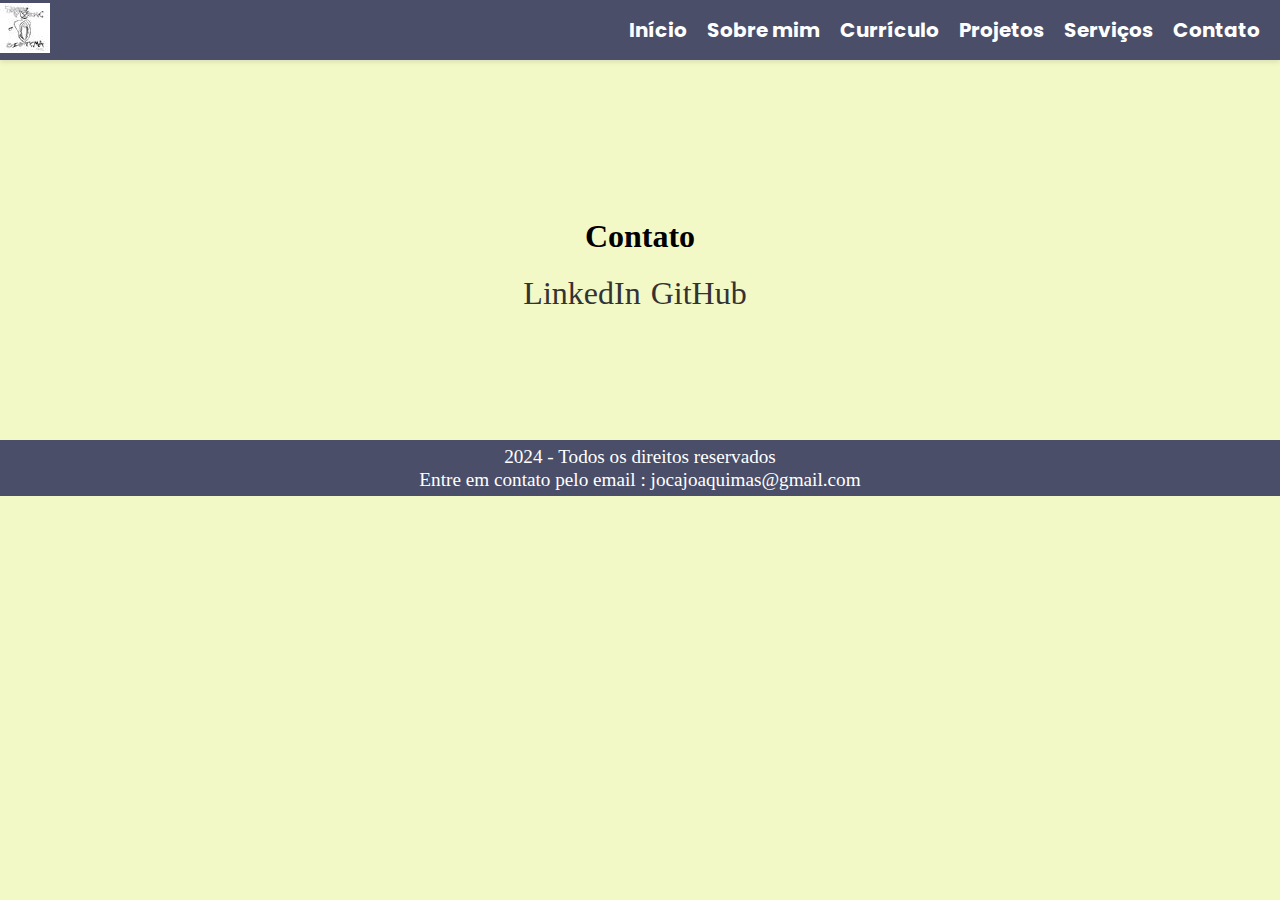
<file: src/HTML/contato.html>
<!DOCTYPE html>
<html lang="pt-br">
<head>
    <meta charset="UTF-8">
    <meta name="viewport" content="width=device-width, initial-scale=1.0">
    <link rel="shortcut icon" href="/src/favicons/o-circuito.png" type="image/x-icon">
    <title>Sobre Joaquim</title>

    <link rel="stylesheet" href="/src/CSS/style.css" />
    <link rel="stylesheet" href="/src/CSS/media.css">

    
</head>

<body style="background-color: #f3f8c7;">
    <div class="navbar">
        <div class="navbar-container">
            <a href="/index.html" class="logo" alt="Logotipo do site">
                <img src="/src/img/ilusatracaoJoaquim_small.jpg" alt="Logotipo" />
            </a>
  
  
            <ul class="nav-links" id="navLinks">
                <li><a href="/src/html/index.html" >Início</a></li>
                <li><a href="/src/HTML/sobre.html">Sobre mim </a></li>
                <li><a href="/src/HTML/curriculo.html">Currículo</a></li>
                <li><a href="">Projetos</a></li>
                <li><a href="">Serviços</a></li>
                <li><a href="/src/HTML/contato.html">Contato</a></li>
            </ul>
        </div>
    </div>
    <button class="hamburger" id="hamburguer" aria-label="Abrir menu">
        ☰
        <span class="line line1"></span>
        <span class="line line2"></span>
        <span class="line line3"></span>
    </button>
    </div>
  </nav>
  <br><br> <br><br><br>
<main>
    <H1>Contato</H1>

    <div class="buttons">
        <a href="https://www.linkedin.com/in/joaquim-renato-alves-de-souza-46501015b/" target="_blank">LinkedIn</a>
        <a href="https://github.com/Joaquim-Renato" target="_blank">GitHub</a>
        <a href="mailto:jocajoaquimas@gmail.com">
            <i class="fas fa-envelope"></i>
        </a>
    </div>
    
    </main>
        <footer>
            <p>2024 - Todos os direitos reservados</p>
              <p>Entre em contato pelo email : jocajoaquimas@gmail.com</p>
          </footer>
          <script src="/src/js/script.js"></script>
          <style>
            .buttons {
                display: flex;
                gap: 10px; /* Espaçamento entre os ícones */
                justify-content: center;
                margin-top: 20px;
            }
            .buttons a {
                text-decoration: none;
                color: #333; /* Cor padrão dos ícones */
                font-size: 2em; /* Tamanho dos ícones */
                transition: color 0.3s; /* Animação ao passar o mouse */
            }
            .buttons a:hover {
                color: #0DA2D4; /* Cor ao passar o mouse */
            }
        </style>
</body>
</html>
</file>
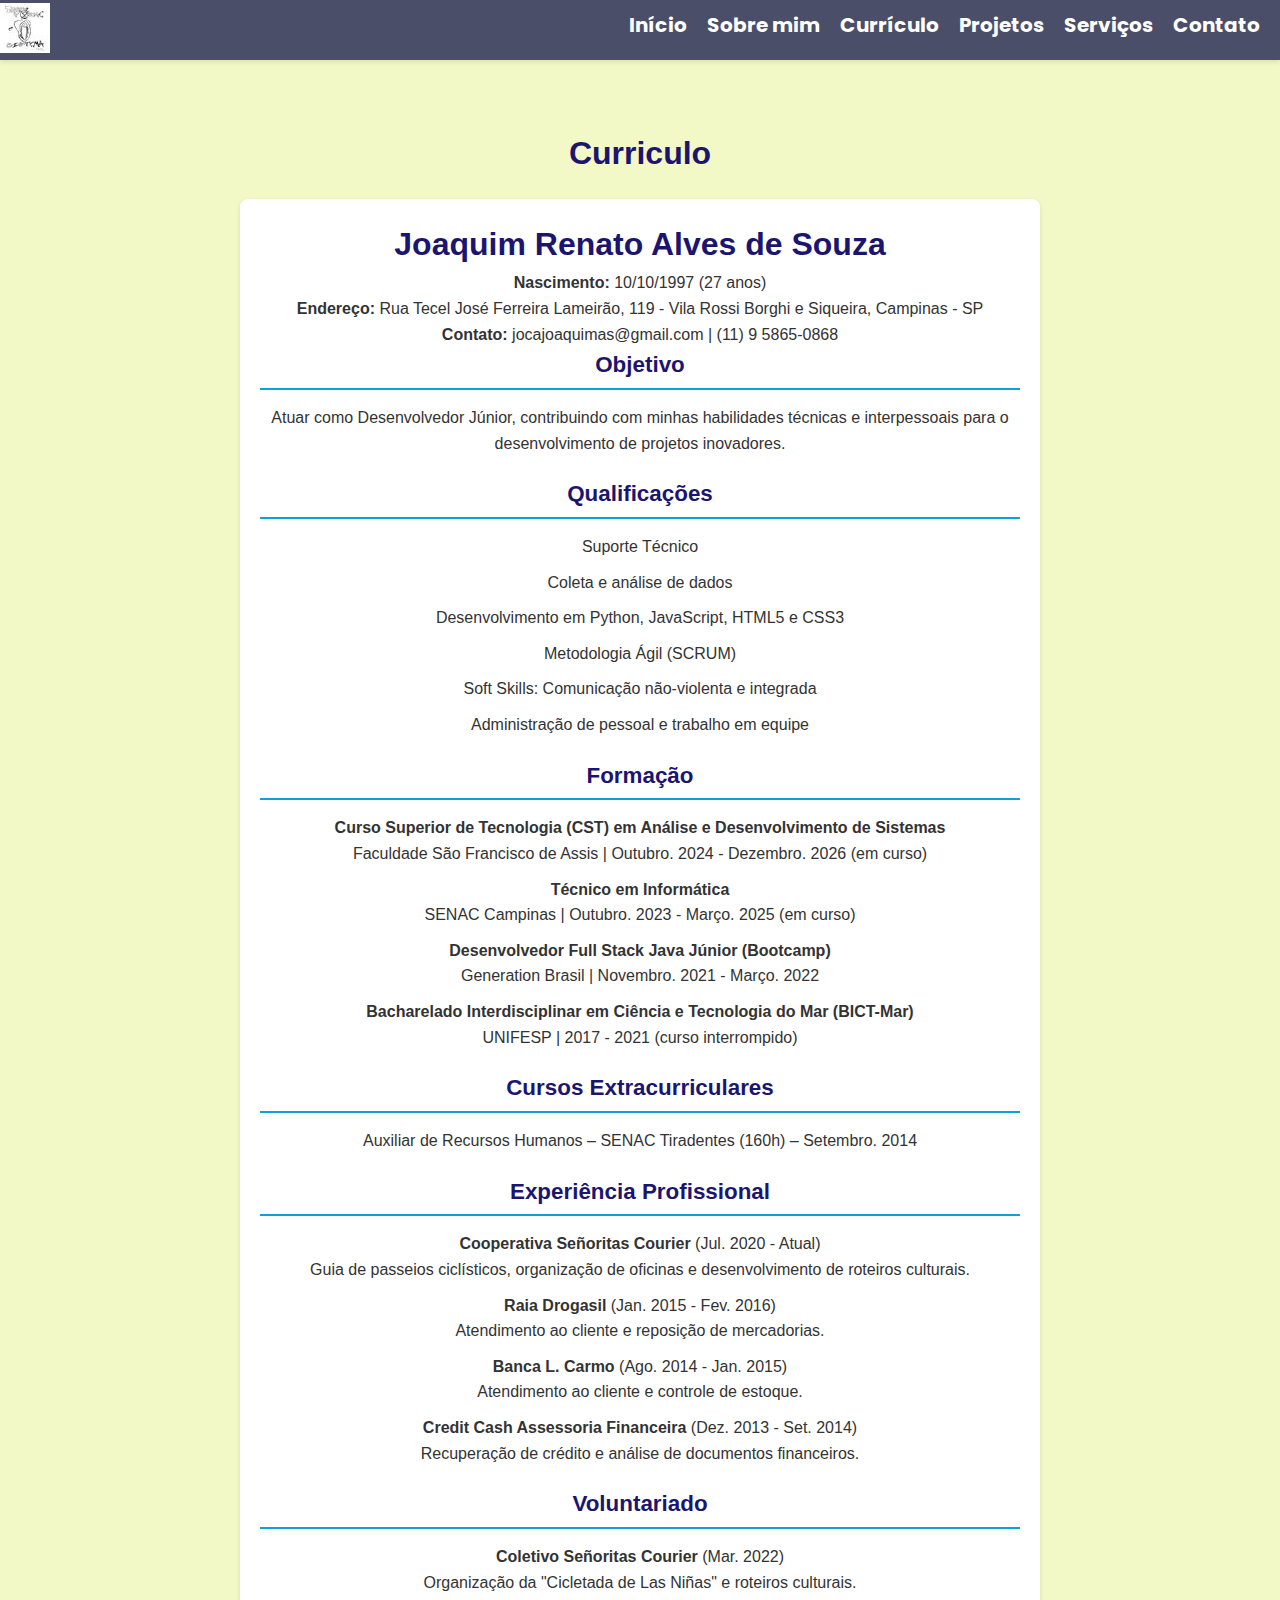
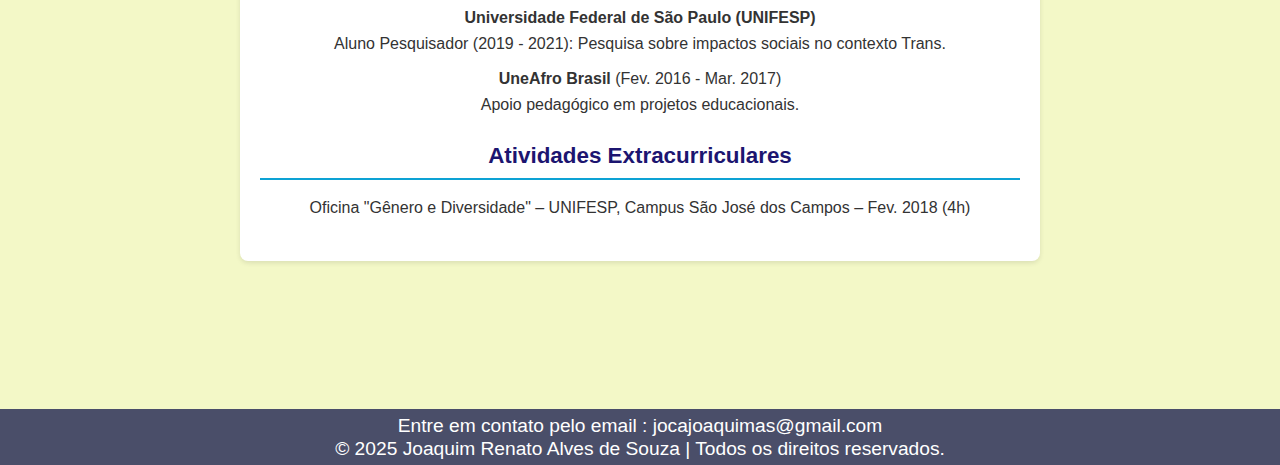
<file: src/HTML/curriculo.html>
<!DOCTYPE html>
<html lang="pt-br">
<head>
    <meta charset="UTF-8">
    <meta name="viewport" content="width=device-width, initial-scale=1.0">
    <link rel="shortcut icon" href="/src/favicons/o-circuito.png" type="image/x-icon">
    <title>Curriculo</title>

    <link rel="stylesheet" href="/src/CSS/style.css" />
    <link rel="stylesheet" href="/src/CSS/media.css">
    <link rel="stylesheet" href="/src/CSS/curriculo.css">

    
</head>

<body style="background-color: #f3f8c7;">
    <div class="navbar">
        <div class="navbar-container">
            <a href="/index.html" class="logo" alt="Logotipo do site">
                <img src="/src/img/ilusatracaoJoaquim_small.jpg" alt="Logotipo" />
                <p>
     </a>
  
  
            <ul class="nav-links" id="navLinks">
                <li><a href="/index.html" >Início</a></li>
                <li><a href="/src/HTML/sobre.html">Sobre mim </a></li>
                <li><a href="/src/HTML/curriculo.html">Currículo</a></li>
                <li><a href="/src/HTML/projetos.html">Projetos</a></li>
                <li><a href="/src/HTML/servicos.html">Serviços</a></li>
                <li><a href="/src/HTML/contato.html">Contato</a></li>
            </ul>
        </div>
    </div>
    <button class="hamburger" id="hamburguer" aria-label="Abrir menu">
        ☰
        <span class="line line1"></span>
        <span class="line line2"></span>
        <span class="line line3"></span>
    </button>
    </div>
  </nav>
<main>

    <body>
    <H1>Curriculo</H1>
        <div class="container">
            <h1>Joaquim Renato Alves de Souza</h1>
            <div class="contact-info">
                <p><strong>Nascimento:</strong> 10/10/1997 (27 anos)</p>
                <p><strong>Endereço:</strong> Rua Tecel José Ferreira Lameirão, 119 - Vila Rossi Borghi e Siqueira, Campinas - SP</p>
                <p><strong>Contato:</strong> jocajoaquimas@gmail.com | (11) 9 5865-0868</p>
            </div>
    
            <div class="section">
                <h2 class="section-title">Objetivo</h2>
                <p>Atuar como Desenvolvedor Júnior, contribuindo com minhas habilidades técnicas e interpessoais para o desenvolvimento de projetos inovadores.</p>
            </div>
    
            <div class="section">
                <h2 class="section-title">Qualificações</h2>
                <ul>
                    <li>Suporte Técnico</li>
                    <li>Coleta e análise de dados</li>
                    <li>Desenvolvimento em Python, JavaScript, HTML5 e CSS3</li>
                    <li>Metodologia Ágil (SCRUM)</li>
                    <li>Soft Skills: Comunicação não-violenta e integrada</li>
                    <li>Administração de pessoal e trabalho em equipe</li>
                </ul>
            </div>
    
            <div class="section">
                <h2 class="section-title">Formação</h2>
                <ul>
                    <li><strong>Curso Superior de Tecnologia (CST) em Análise e Desenvolvimento de Sistemas</strong><br>Faculdade São Francisco de Assis | Outubro. 2024 - Dezembro. 2026 (em curso)</li>
                    <li><strong>Técnico em Informática</strong><br>SENAC Campinas | Outubro. 2023 - Março. 2025 (em curso)</li>
                    <li><strong>Desenvolvedor Full Stack Java Júnior (Bootcamp)</strong><br>Generation Brasil | Novembro. 2021 - Março. 2022</li>
                    <li><strong>Bacharelado Interdisciplinar em Ciência e Tecnologia do Mar (BICT-Mar)</strong><br>UNIFESP | 2017 - 2021 (curso interrompido)</li>
                </ul>
            </div>
    
            <div class="section">
                <h2 class="section-title">Cursos Extracurriculares</h2>
                <ul>
                    <li>Auxiliar de Recursos Humanos – SENAC Tiradentes (160h) – Setembro. 2014</li>
                </ul>
            </div>
    
            <div class="section">
                <h2 class="section-title">Experiência Profissional</h2>
                <ul>
                    <li><strong>Cooperativa Señoritas Courier</strong> (Jul. 2020 - Atual)<br>Guia de passeios ciclísticos, organização de oficinas e desenvolvimento de roteiros culturais.</li>
                    <li><strong>Raia Drogasil</strong> (Jan. 2015 - Fev. 2016)<br>Atendimento ao cliente e reposição de mercadorias.</li>
                    <li><strong>Banca L. Carmo</strong> (Ago. 2014 - Jan. 2015)<br>Atendimento ao cliente e controle de estoque.</li>
                    <li><strong>Credit Cash Assessoria Financeira</strong> (Dez. 2013 - Set. 2014)<br>Recuperação de crédito e análise de documentos financeiros.</li>
                </ul>
            </div>
    
            <div class="section">
                <h2 class="section-title">Voluntariado</h2>
                <ul>
                    <li><strong>Coletivo Señoritas Courier</strong> (Mar. 2022)<br>Organização da "Cicletada de Las Niñas" e roteiros culturais.</li>
                    <li><strong>Universidade Federal de São Paulo (UNIFESP)</strong><br>Aluno Pesquisador (2019 - 2021): Pesquisa sobre impactos sociais no contexto Trans.</li>
                    <li><strong>UneAfro Brasil</strong> (Fev. 2016 - Mar. 2017)<br>Apoio pedagógico em projetos educacionais.</li>
                </ul>
            </div>
    
            <div class="section">
                <h2 class="section-title">Atividades Extracurriculares</h2>
                <ul>
                    <li>Oficina "Gênero e Diversidade" – UNIFESP, Campus São José dos Campos – Fev. 2018 (4h)</li>
                </ul>
            </div>
    
    </main>
        <footer>
              <p>Entre em contato pelo email : jocajoaquimas@gmail.com
                <p>&copy; 2025 Joaquim Renato Alves de Souza | Todos os direitos reservados.</p>

              </p>
          </footer>
          <script src="/src/js/script.js"></script>
</body>
</html>
</file>
<file: src/CSS/style.css>
@import url('https://fonts.googleapis.com/css2?family=Poppins:wght@600&display=swap');

* {
  margin: 0;
  padding: 0;
  box-sizing: border-box;
}


HEAD

body {
  margin: 0;
  padding: 0;
  width: 100%;
  height: 100%;
  box-sizing: border-box; /* Inclui bordas e padding no cálculo do tamanho */
  font-family: 'Poppins', sans-serif;
  min-height: 100vh;
  overflow-x: hidden; /* Evita rolagem horizontal */
  display: flex;
  flex-direction: column;
}


/* Aplicar uma rolagem suave ao clicar em link a */
html {
  scroll-behavior: smooth;
}


.navbar {
    
    display: flex;
    justify-content: space-between;
    align-items: center;
    font-family:  'Poppins', sans-serif;
    position: absolute; 
    background-color: #4A4E69; /* Cor da navbar */
    color: white;
    font-size: 0.9rem; /* Ajusta o tamanho da fonte para menor */
    line-height: 1.2; /* Reduz a altura das linhas */
    width: 100%;
    height: 60px; /* Define uma altura fixa maior */
    top: 0;
    z-index: 1000;
}
.navbar-container {
    display: flex;
    justify-content: space-between;
    align-items: center;
  }


.logo a {
    text-decoration: none;
    color: black;
    font-size: 20px;
    font-weight: bold;
}

.nav-links {
    list-style: none;
    display: flex;
    gap: 20px;
    position: absolute; 
    right: 20px; /* Alinha os links à direita */
    
}


.nav-links li {
    display: flex;
}


.nav-links a {
    text-decoration: none;
    color: white;
    font-size: 20px; /* Aumente o valor para ajustar o tamanho  da fonte */
    font-weight: bold; /* Torna o texto mais visível  */
    transition: color 0.3s ease;
}

.nav-links a:hover {
    color: silver; /* Cor para hover */
}
/* Mostra as nav-links quando o hambúrguer é clicado */
.nav-links.show {
    display: block; /* Torna o menu visível */
}

/* Estilo do menu hambúrguer */
.hamburger {

    display: none;   
    position: absolute;
    font-size: 1.5rem;
    background: none;
    border: none;
    top: 30px; /* Ajuste para o canto superior */
    right: 10px; /* Ajuste para o canto direito */
    z-index: 1500; /* Certifique-se de que está acima de outros elementos */
    color: w;
    
}

.hamburger .line {
    width: 30px; /* Ajusta a largura das linhas */
    height: 3px; /* Ajusta a altura das linhas */
    background-color: #4A4E69; /* Cor das linhas */
    margin: 5px 0; /* Espaçamento entre as linhas */
    border-radius: 3px; /* Torna as bordas das linhas arredondadas */
    transition: all 0.3s ease; /* Adiciona suavidade ao abrir/fechar */
}

/* Ocultar menu em dispositivos móveis por padrão */
.nav-links {
    display: flex;
    flex-direction: row;
}

main {
  margin: 7rem auto; /* Garante espaçamento do topo */
  max-width: 1200px; /* Define largura máxima */
  padding: 1rem;
  text-align: center; /* Centraliza o texto */
}


main #banner {
  display: flex;
  justify-content: space-between;
  max-width: 1200px;
  padding: 0 2rem;
  margin: 0 auto;
}

main #banner .banner-content .banner-content-title {
  font-size: 44px;
  font-weight: 700;
  line-height: 60px;
  margin-bottom: 40px;
}

main #banner .banner-content .banner-content-subtitle {
  font-size: 16px;
  font-weight: 400;
  line-height: 24px;
  max-width: 500px;
  margin-bottom: 38px;
}

main #banner .banner-content .banner-content-btn {
  background-color: #add8e6;
  color: #333;
  font-size: 20px;
  font-weight: 500;
  border-radius: 2px;
  padding: 8px 24px;
  border: none;
}

main #banner .banner-image {
  border-radius: 50%;
  width: 100%;
  max-width: 400px;
}

/** sec post **/

section #posts {
  margin-top: 71px;
  background-color: #add8e6;
}
section #posts .posts-content {
  padding: 0 2rem;
  max-width: 1200px;
  margin: 50px;
}

section #posts .banner-content .posts-content-header {
  display: flex;
  justify-content: space-between;
  align-items: center;
  padding: 2rem 0;
}

section #posts .posts-content .posts-content-header .section-title {
  font-size: 22px;
  font-weight: 500;
}

#projetos {
  text-align: center;
  padding: 50px 20px;
  background-color: #f3f8c7;
}

.projetos-container {
  display: grid;
  grid-template-columns: repeat(auto-fit, minmax(280px, 1fr));
  gap: 20px;
  justify-content: center;
  align-items: center;
  margin-top: 20px;
}

.projeto-card {
  background: white;
  border-radius: 10px;
  overflow: hidden;
  box-shadow: 0px 4px 6px rgba(0, 0, 0, 0.1);
  transition: transform 0.3s ease, box-shadow 0.3s ease;
}

.projeto-card:hover {
  transform: translateY(-8px);
  box-shadow: 0px 6px 12px rgba(0, 0, 0, 0.2);
}

.projeto-img {
  width: 100%;
  height: 200px;
  object-fit: cover;
}

.projeto-info {
  padding: 15px;
}

.projeto-info h3 {
  font-size: 1.2rem;
  color: #1C1570;
}

.projeto-info p {
  font-size: 0.9rem;
  color: #333;
  margin: 10px 0;
}

.projeto-link {
  display: inline-block;
  background-color: #0DA2D4;
  color: white;
  text-decoration: none;
  padding: 8px 12px;
  border-radius: 5px;
  font-weight: bold;
  transition: background 0.3s ease;
}

.projeto-link:hover {
  background-color: #097BA1;
}


footer {
    background-color: #4A4E69; /* Cor do rodapé */;
    color: #FFFFFF; /* Cor do texto */
    text-align: center; /* Alinha o texto ao centro */
    padding: 5px; /* Espaçamento interno */
    width: 100%; /* Largura total da página */
    position: relative; /* Posiciona o rodapé */
    bottom: 0; /* Alinha ao fundo da página */
    font-size: 0.8rem; /* Tamanho da fonte */
    line-height: 1.2; /* Controla a altura das linhas */
  }
</file>
<file: src/CSS/media.css>
/* Smartphones: 0-480px */
@media (max-width: 480px) {
    .navbar {
        padding: 1px;
    }

    .nav-links {
        display: none;
        flex-direction: column; /* Mostra os itens em coluna */
        gap: 10px;
        font-size: 16px; /* Ajusta o tamanho da fonte */
        position: absolute;
        top: 60px; /* Logo abaixo da navbar */
        right: 20px;
        background-color:  #4A4E69; 
        padding: 10px;
        box-shadow: 0 2px 5px rgba(0, 0, 0, 0.2);
        border-radius: 8px;
    }
    .navbar-container {
        display: flex;
        justify-content: space-between;
        align-items: center;
        width: 100%;
        height: 100%; /* Garante que os itens preencham a navbar */
        padding: 0 20px; /* Espaçamento interno */
    }
    

    .hamburger {
        display: block; /* Exibe o menu hamburger */
        position: absolute;
        font-size: 1.5rem;
        background: none;
        border: none;
        top: 15px; /* Ajuste para o canto superior */
        right: 20px; /* Ajuste para o canto direito */
        z-index: 1500; /* Certifique-se de que está acima de outros elementos */
        cursor: pointer;  /* Adiciona o ícone de "mãozinha" */
        color: wheat;
        padding: 5px; /* Adiciona espaço interno */
    }
    

    footer {
        font-size: 0.8rem; /* Texto menor no rodapé */
        text-align: center;
    }
}

/* Tablets e smartphones maiores: 481-768px */
@media (min-width: 481px) and (max-width: 768px) {
    
    .navbar {
        padding: 10px;
    }
    .nav-links {
        display: none;
        flex-direction: column;
        gap: 20px;
        font-size: 16px;
        position: absolute;
        top: 60px; /* Logo abaixo da navbar */
        right: 20px;
        background-color:  #4A4E69; /* Cor da navbar */;
        padding: 10px;
        box-shadow: 0 2px 5px rgba(0, 0, 0, 0.2);
        border-radius: 8px;
    }
  
   
    .hamburger {
        display: block; /* Exibe o menu hamburger */
        position: absolute;
        font-size: 1.5rem;
        background: none;
        border: none;
        top: 15px; /* Ajuste para o canto superior */
        right: 30px; /* Ajuste para o canto direito */
        z-index: 1500; /* Certifique-se de que está acima de outros elementos */
        cursor: pointer;  /* Adiciona o ícone de "mãozinha" */
        color: wheat;
        padding: 5px; 
    }

 

    footer {
        font-size: 0.8rem;
    }
}

/* Laptops e desktops pequenos: 769-1279px */
@media (min-width: 769px) and (max-width: 1279px) {
    .navbar {
        padding: 15px;
    }

    .nav-links {
        gap: 25px;
        font-size: 18px;
    }

    .hamburger {
        display: none;
    }

 

    footer {
        font-size: 1rem;
        text-align: center;
    }
}

/* Monitores grandes e desktops: 1280px+ */
@media (min-width: 1280px) {

    
    
    .navbar {
    
        display: flex;
        justify-content: space-between;
        align-items: center;
        font-family:  'Poppins', sans-serif;
        position: absolute; /* Para garantir que o menu possa ser posicionado corretamente */
        background-color:  #4A4E69; /* Cor da navbar */
        color: white;
        box-shadow: 0 2px 5px rgba(0, 0, 0, 0.1);
        font-size: 0.9rem; /* Ajusta o tamanho da fonte para menor */
        line-height: 1.2; /* Reduz a altura das linhas */
        width: 100%;
       
    }

    .nav-links {
        list-style: none;
        display: flex;
        gap: 20px;
        position: absolute; /* Para posicionar os links no canto superior direito */
        right: 20px; /* Alinha os links à direita */
        
    }
    
    .hamburger {
        display: none;
    }


    
    footer {
        font-size: 1.2rem;
        text-align: center;
    }
}
</file>
<file: src/CSS/curriculo.css>
body {
    font-family: Arial, sans-serif;
    margin: 0;
    padding: 0;
    line-height: 1.6;
    color: #333;
    background-color: #f4f4f9;
}
.container {
    max-width: 800px;
    margin: 20px auto;
    background: #fff;
    padding: 20px;
    box-shadow: 0 2px 5px rgba(0, 0, 0, 0.1);
    border-radius: 8px;
}
h1, h2, h3 {
    color: #1C1570;
}
h1 {
    font-size: 2em;
    text-align: center;
}
.section {
    margin-bottom: 20px;
}
.section-title {
    border-bottom: 2px solid #0DA2D4;
    padding-bottom: 5px;
    margin-bottom: 15px;
    font-size: 1.4em;
}
ul {
    list-style: none;
    padding: 0;
}
li {
    margin-bottom: 10px;
}
.contact-info, .footer {
    text-align: center;
}
.footer {
    margin-top: 20px;
    font-size: 0.9em;
    color: #666;
}
</file>
